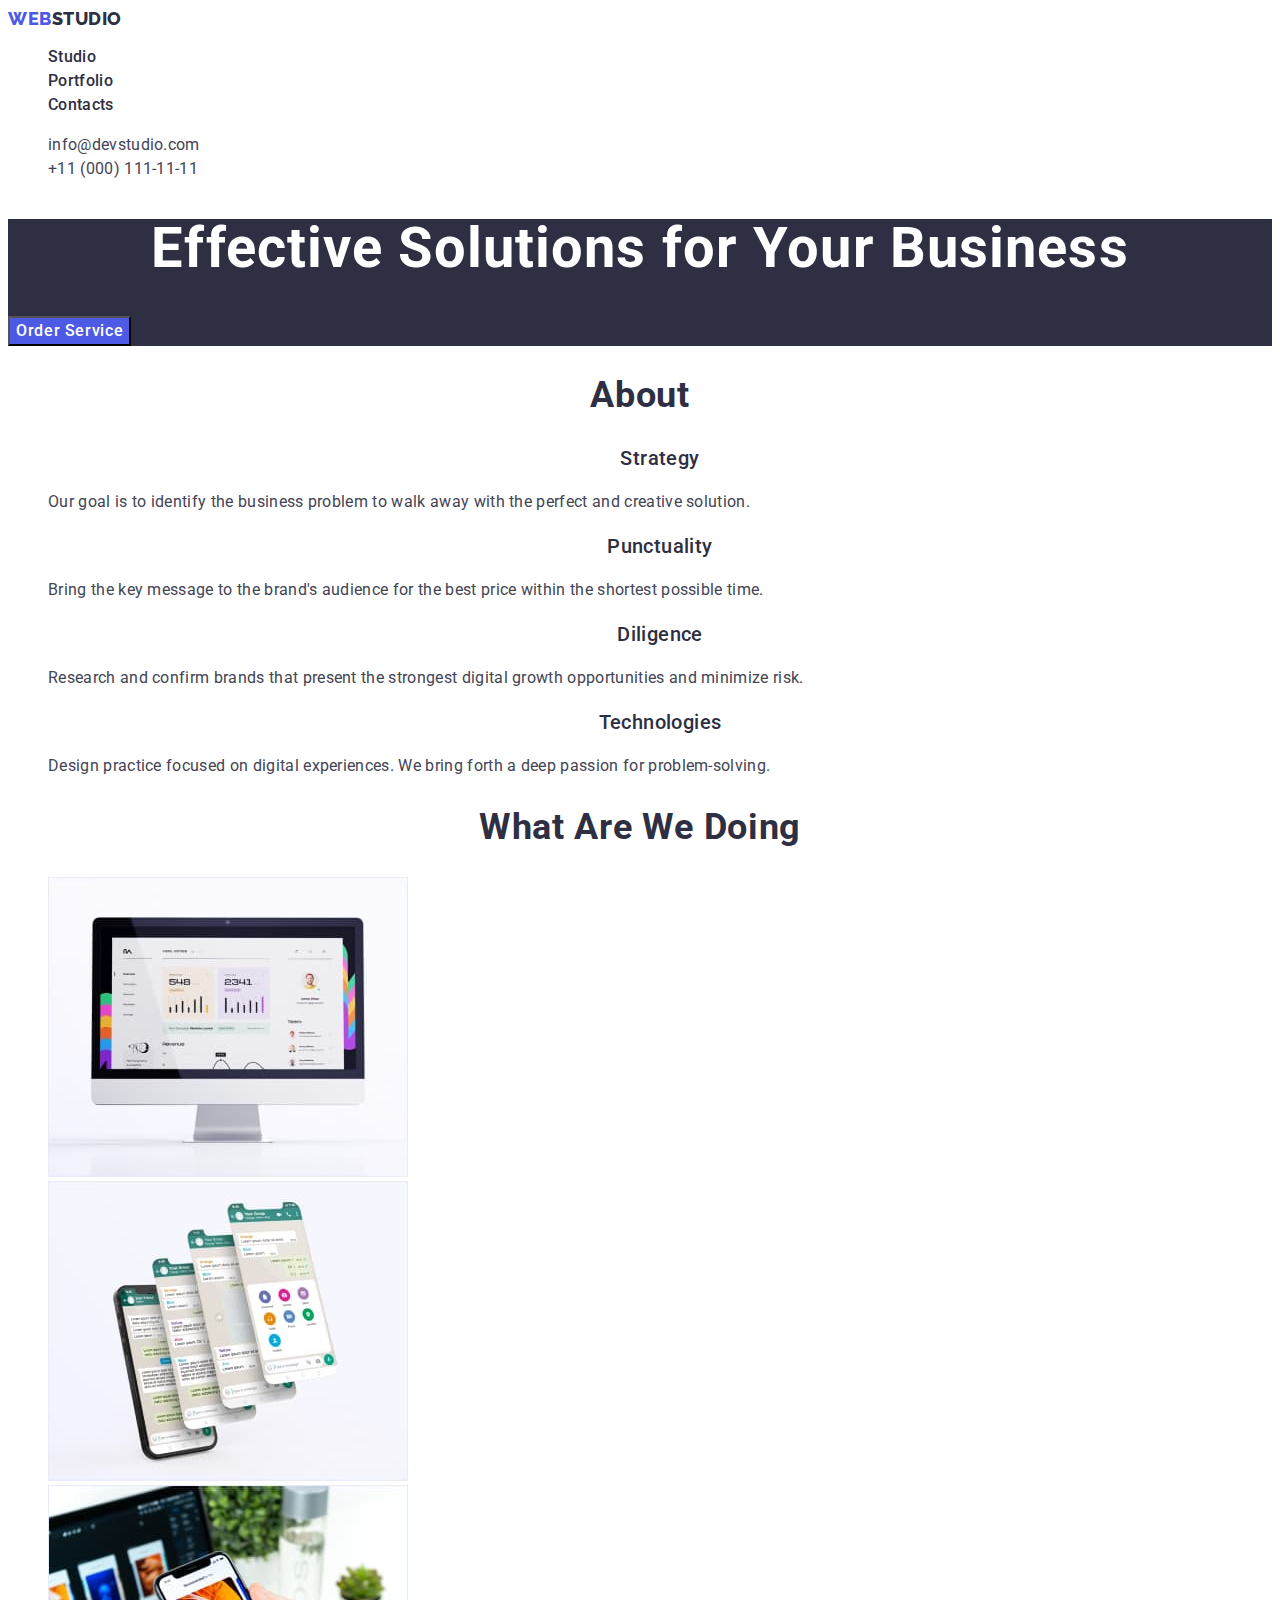
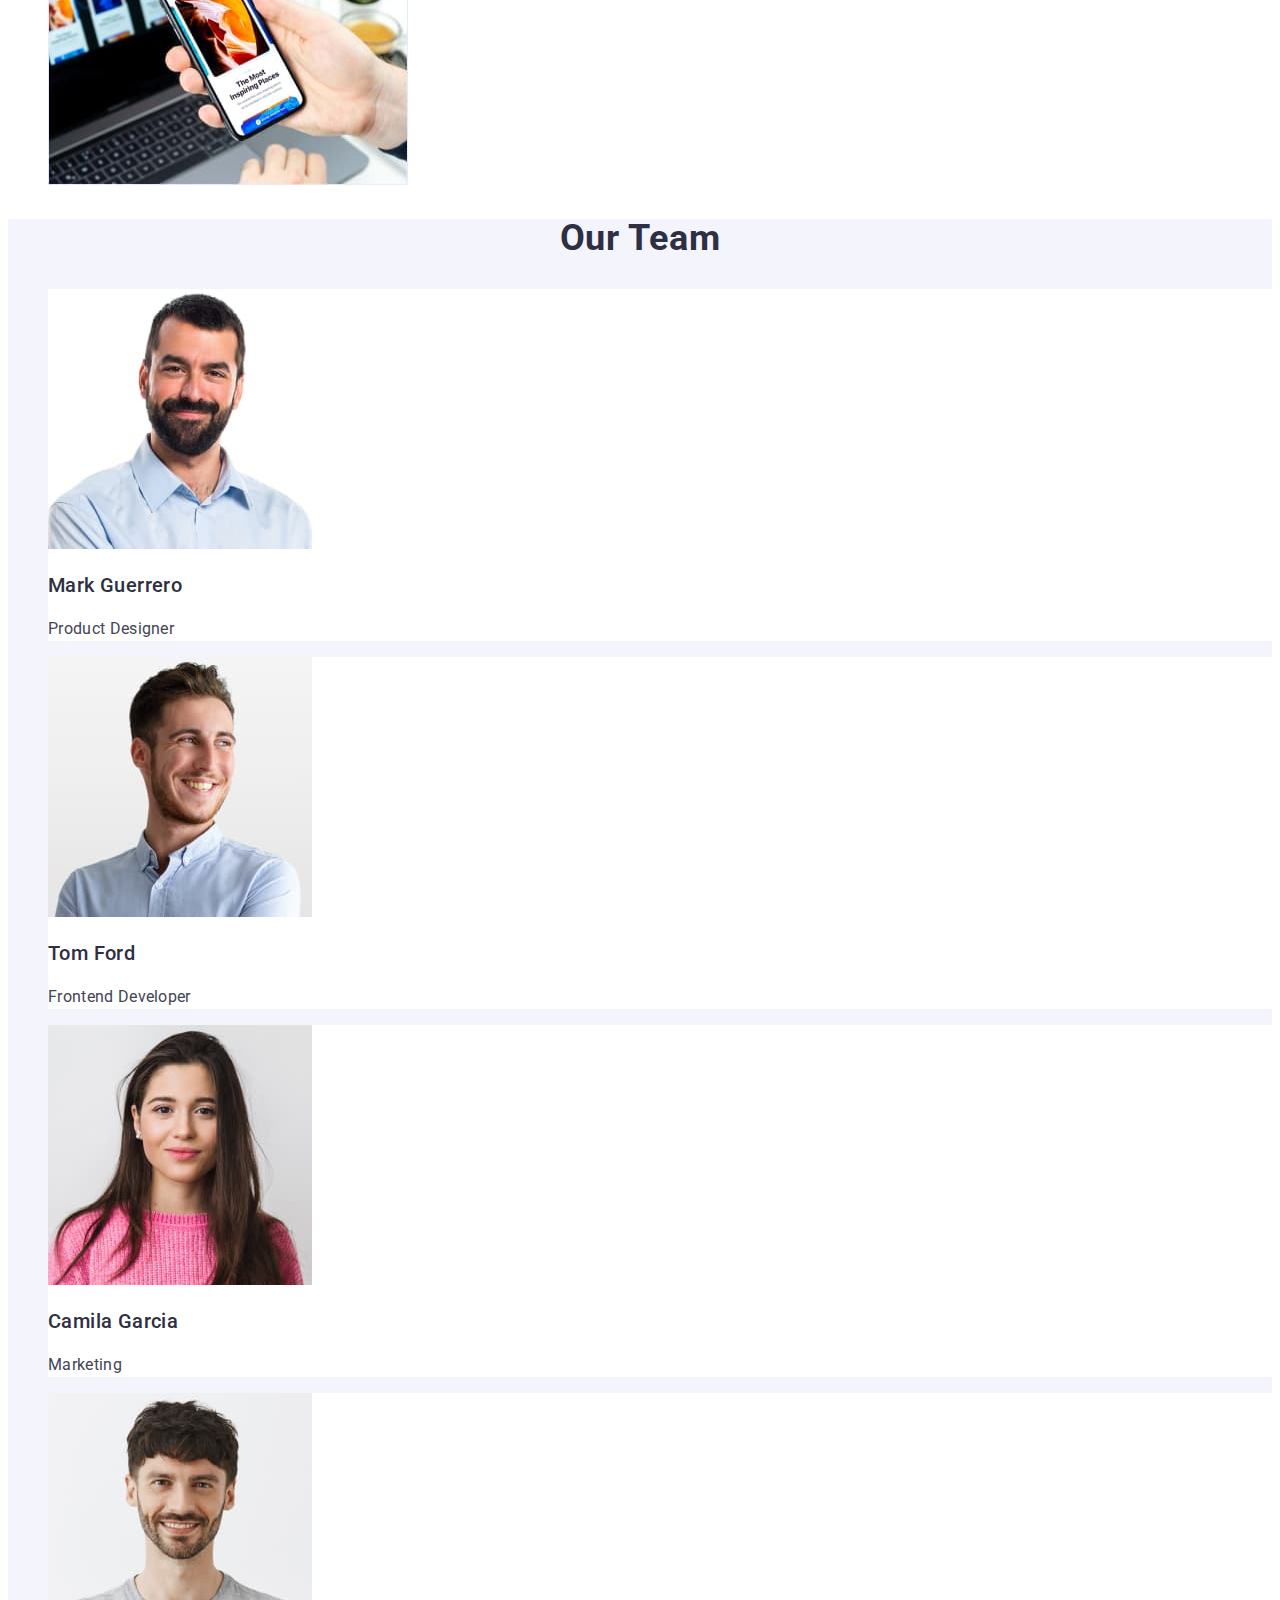
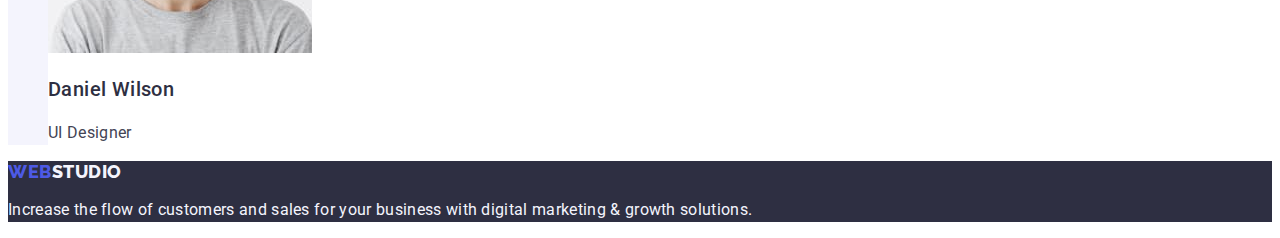
<file: index.html>
<!DOCTYPE html>
<html lang="en">
  <head>
    <meta charset="UTF-8" />
    <meta name="viewport" content="width=device-width, initial-scale=1.0" />
    <title>web studio main page</title>
    <link rel="preconnect" href="https://fonts.googleapis.com" />
    <link rel="preconnect" href="https://fonts.gstatic.com" crossorigin />
    <link
      href="https://fonts.googleapis.com/css2?family=Raleway:wght@800&family=Roboto:wght@400;500;700;900&display=swap"
      rel="stylesheet"
    />
    <link rel="stylesheet" href="./css/styles.css" />
  </head>
  <body>
    <header class="page-header">
      <nav class="page-nav">
        <a href="./index.html" class="logo link"
          >Web<span class="logo-part-txt-header">Studio</span></a
        >
        <ul class="nav-list list">
          <li class="nav-item">
            <a href="./index.html" class="nav-link link">Studio</a>
          </li>
          <li class="nav-item">
            <a href="./portfolio.html" class="nav-link link">Portfolio</a>
          </li>
          <li class="nav-item">
            <a href="" class="nav-link link">Contacts</a>
          </li>
        </ul>
      </nav>

      <address class="header-address">
        <ul class="contacts-list list">
          <li class="contacts-item">
            <a href="mailto:info@devstudio.com" class="contacts-link link"
              >info@devstudio.com</a
            >
          </li>
          <li class="contacts-item">
            <a href="tel:+110001111111" class="contacts-link link"
              >+11 (000) 111-11-11</a
            >
          </li>
        </ul>
      </address>
    </header>

    <main>
      <section class="hero-section">
        <h1 class="hero-title">
          Effective solutions <span class="lowercase-word">for</span> your
          business
        </h1>
        <button type="button" class="primary-button">Order Service</button>
      </section>

      <section class="about-section">
        <h2 class="section-title title-hidden visually-hidden">About</h2>
        <ul class="about-list list">
          <li class="about-item">
            <h3 class="about-title">Strategy</h3>
            <p class="about-text">
              Our goal is to identify the business problem to walk away with the
              perfect and creative solution.
            </p>
          </li>
          <li class="about-item">
            <h3 class="about-title">Punctuality</h3>
            <p class="about-text">
              Bring the key message to the brand's audience for the best price
              within the shortest possible time.
            </p>
          </li>
          <li class="about-item">
            <h3 class="about-title">Diligence</h3>
            <p class="about-text">
              Research and confirm brands that present the strongest digital
              growth opportunities and minimize risk.
            </p>
          </li>
          <li class="about-item">
            <h3 class="about-title">Technologies</h3>
            <p class="about-text">
              Design practice focused on digital experiences. We bring forth a
              deep passion for problem-solving.
            </p>
          </li>
        </ul>
      </section>

      <section class="works-section">
        <h2 class="section-title">What are we doing</h2>
        <ul class="works-list list">
          <li class="works-item">
            <img
              src="./images/computer.jpg"
              alt="computer"
              width="360"
              class="works-img"
            />
          </li>
          <li class="works-item">
            <img
              src="./images/phonescreens.jpg"
              alt="phone screens"
              width="360"
              class="works-img"
            />
          </li>
          <li class="works-item">
            <img
              src="./images/iphone.jpg"
              alt="hand hanging an iphone"
              width="360"
              class="works-img"
            />
          </li>
        </ul>
      </section>

      <section class="team-section">
        <h2 class="section-title">Our Team</h2>
        <ul class="team-list list">
          <li class="team-item">
            <img
              src="./images/mark.jpg"
              alt="middleaged man with dark hair and beard smiling"
              width="264"
              class="team-img"
            />
            <h3 class="team-heading">Mark Guerrero</h3>
            <p class="team-text">Product Designer</p>
          </li>
          <li class="team-item">
            <img
              src="./images/tom.jpg"
              alt="young man smiling"
              width="264"
              class="team-img"
            />
            <h3 class="team-heading">Tom Ford</h3>
            <p class="team-text">Frontend Developer</p>
          </li>
          <li class="team-item">
            <img
              src="./images/camila.jpg"
              alt="beautiful woman in pink sweater smiling"
              width="264"
              class="team-img"
            />
            <h3 class="team-heading">Camila Garcia</h3>
            <p class="team-text">Marketing</p>
          </li>
          <li class="team-item">
            <img
              src="./images/daniel.jpg"
              alt="man with with brown hair smiling"
              width="264"
              class="team-img"
            />
            <h3 class="team-heading">Daniel Wilson</h3>
            <p class="team-text">UI Designer</p>
          </li>
        </ul>
      </section>
    </main>

    <footer class="page-footer">
      <a href="./index.html" class="logo-link-footer link"
        >Web<span class="logo-part-txt-footer">Studio</span></a
      >
      <p class="footer-txt">
        Increase the flow of customers and sales for your business with digital
        marketing & growth solutions.
      </p>
    </footer>
  </body>
</html>
</file>
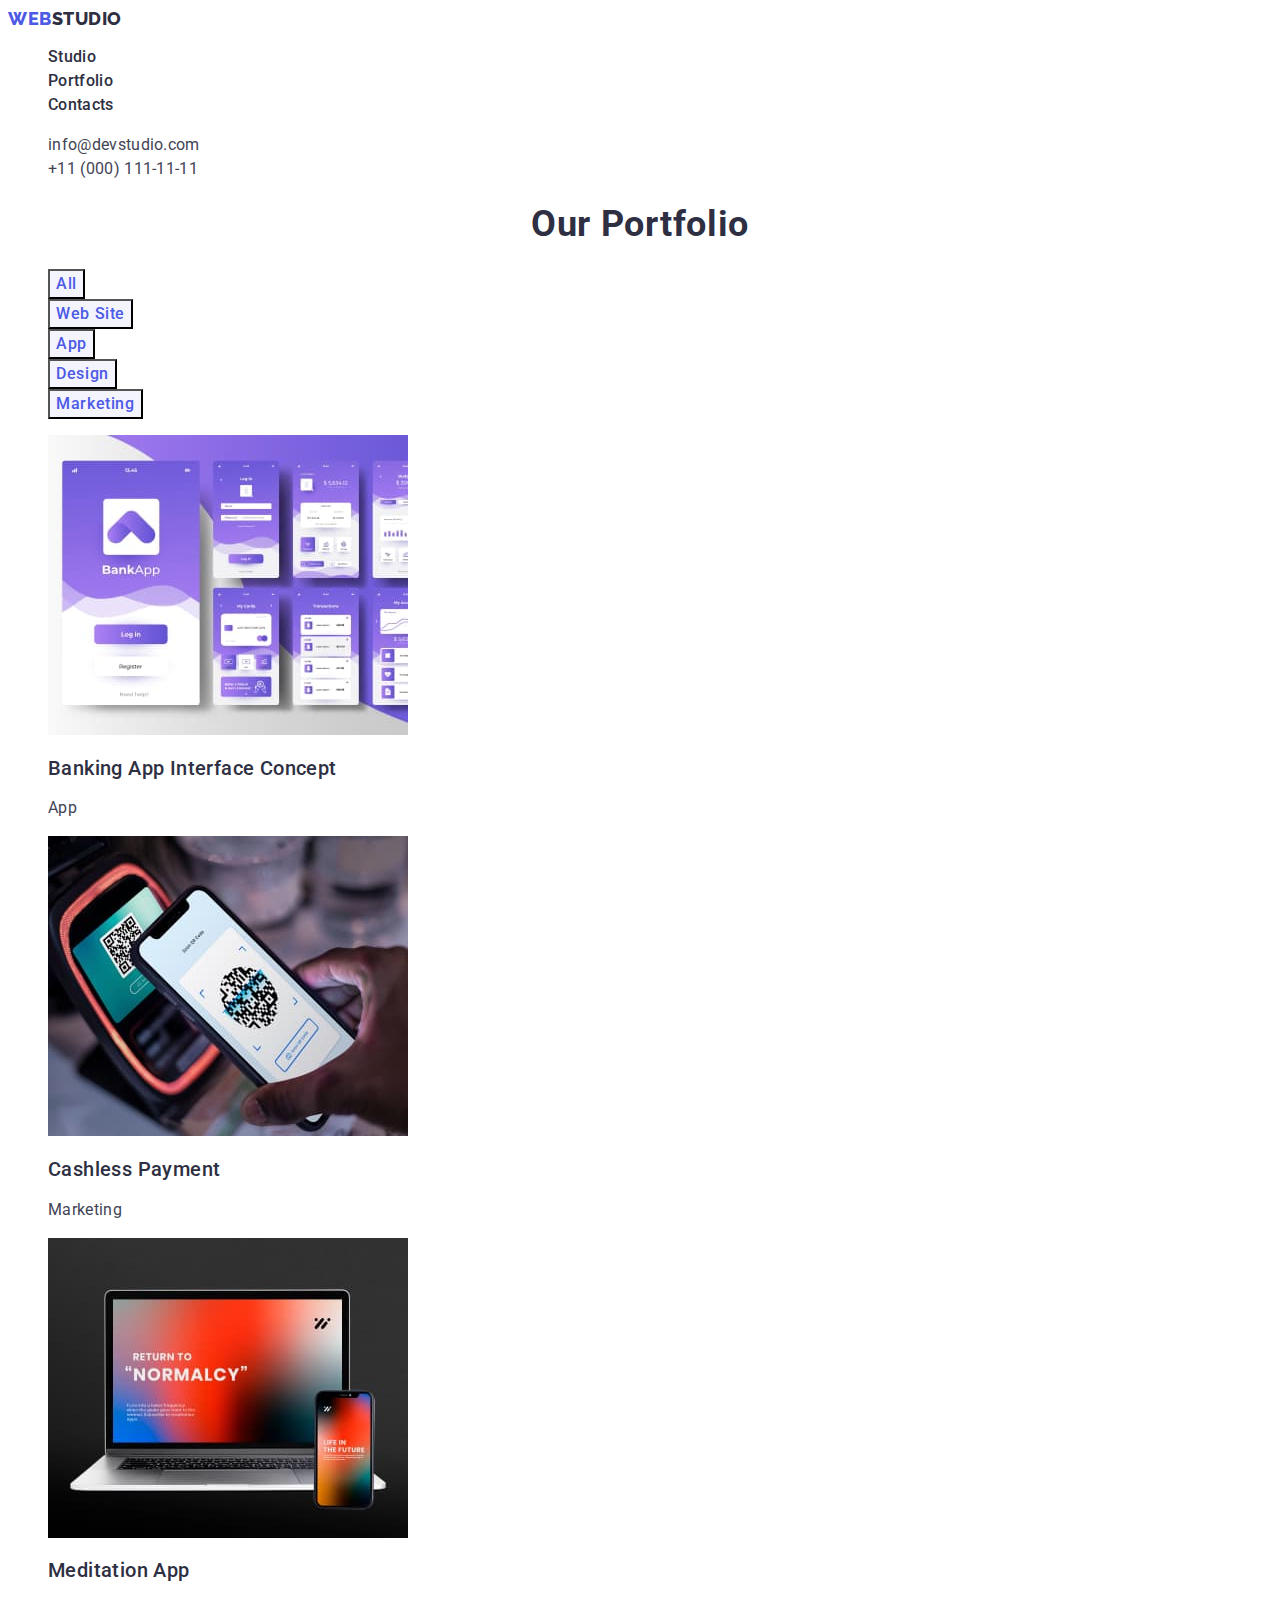
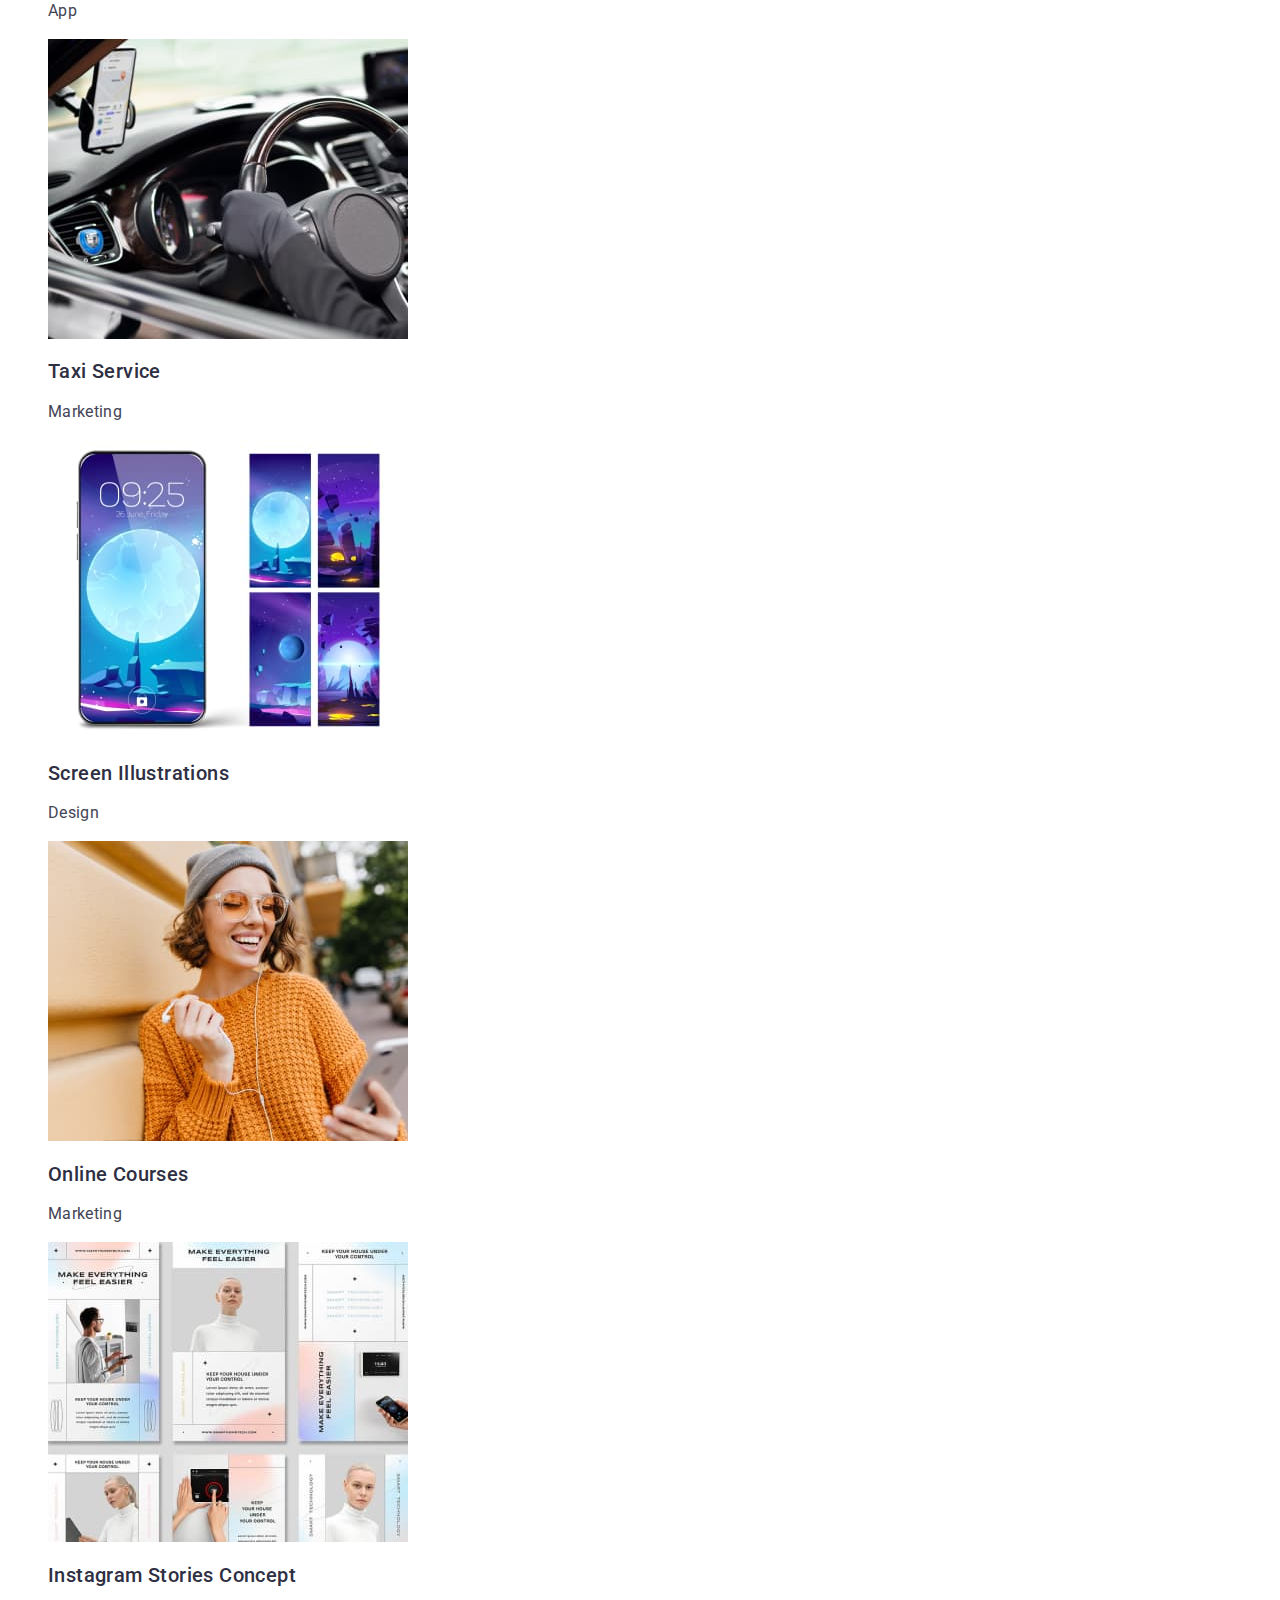
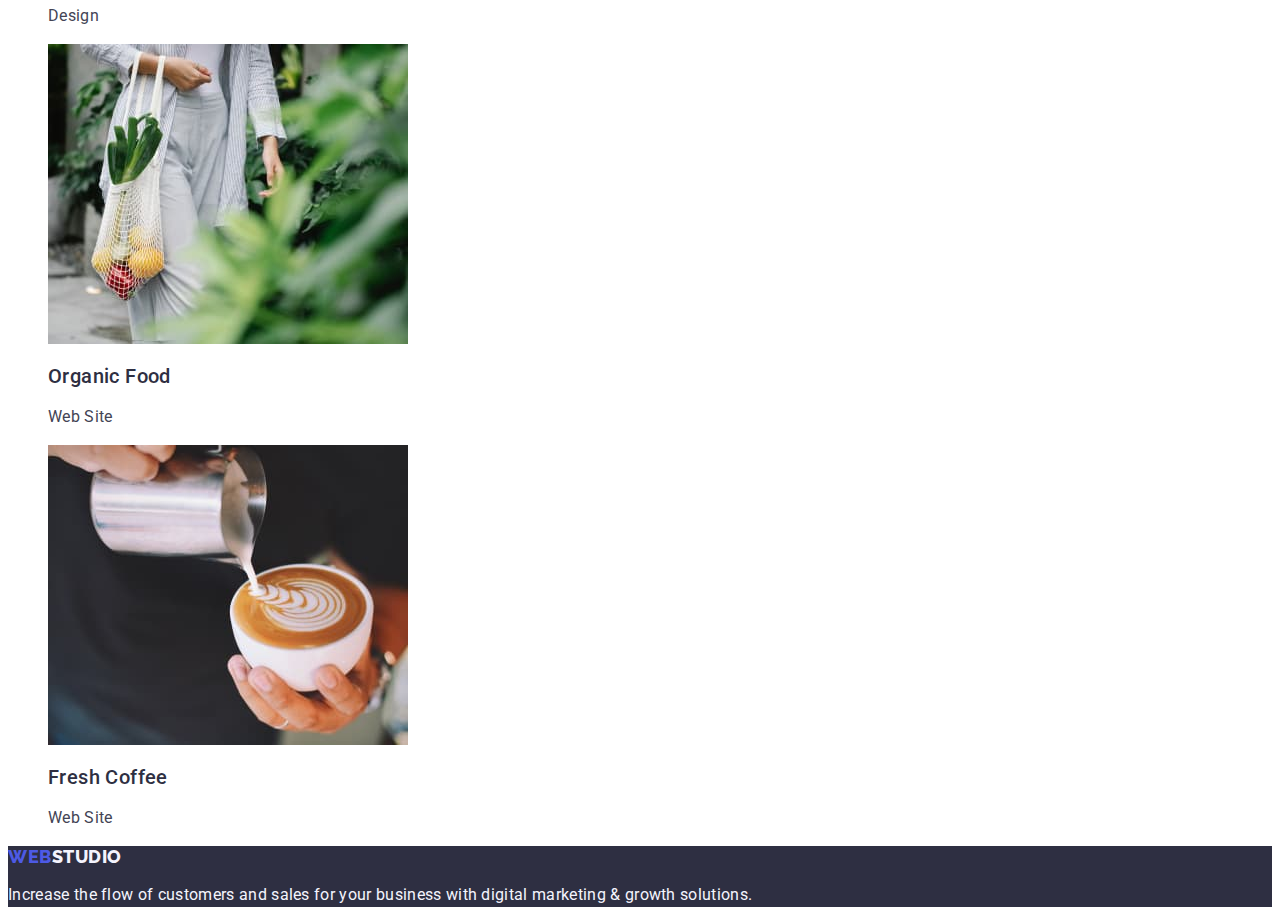
<file: portfolio.html>
<!DOCTYPE html>
<html lang="en">
  <head>
    <meta charset="UTF-8" />
    <meta name="viewport" content="width=device-width, initial-scale=1.0" />
    <title>portfolio page</title>
    <link rel="preconnect" href="https://fonts.googleapis.com" />
    <link rel="preconnect" href="https://fonts.gstatic.com" crossorigin />
    <link
      href="https://fonts.googleapis.com/css2?family=Raleway:wght@800&family=Roboto:wght@400;500;700;900&display=swap"
      rel="stylesheet"
    />
    <link rel="stylesheet" href="./css/styles.css" />
  </head>
  <body>
    <header class="page-header">
      <nav class="page-nav">
        <a href="./index.html" class="logo link"
          >Web<span class="logo-part-txt-header">Studio</span></a
        >
        <ul class="nav-list list">
          <li class="nav-item">
            <a href="./index.html" class="nav-link link">Studio</a>
          </li>
          <li class="nav-item">
            <a href="./portfolio.html" class="nav-link link">Portfolio</a>
          </li>
          <li class="nav-item">
            <a href="" class="nav-link link">Contacts</a>
          </li>
        </ul>
      </nav>

      <address class="header-address">
        <ul class="contacts-list list">
          <li class="contacts-item">
            <a href="mailto:info@devstudio.com" class="contacts-link link"
              >info@devstudio.com</a
            >
          </li>
          <li class="contacts-item">
            <a href="tel:+110001111111" class="contacts-link link"
              >+11 (000) 111-11-11</a
            >
          </li>
        </ul>
      </address>
    </header>
    <main>
      <section class="portfolio-section">
        <h1 class="section-title visually-hidden">Our portfolio</h1>
        <ul class="buttons-list list">
          <li class="btn-list-item">
            <button type="button" class="portfolio-btn">All</button>
          </li>
          <li class="btn-list-item">
            <button type="button" class="portfolio-btn">Web Site</button>
          </li>
          <li class="btn-list-item">
            <button type="button" class="portfolio-btn">App</button>
          </li>
          <li class="btn-list-item">
            <button type="button" class="portfolio-btn">Design</button>
          </li>
          <li class="btn-list-item">
            <button type="button" class="portfolio-btn">Marketing</button>
          </li>
        </ul>
        <ul class="portfolio-cards-list list">
          <li class="cards-item">
            <a href="/portfolio.html" class="link">
              <img
                src="./images/portfolio-1.jpg"
                alt="screens of bank app"
                width="360"
              />
              <h2 class="card-heading">Banking App Interface Concept</h2>
              <p class="card-text">App</p>
            </a>
          </li>
          <li class="cards-item">
            <a href="/portfolio.html" class="link">
              <img
                src="./images/portfolio-2.jpg"
                alt="smartphone with qr-code and terminal"
                width="360"
              />
              <h2 class="card-heading">Cashless Payment</h2>
              <p class="card-text">Marketing</p>
            </a>
          </li>
          <li class="cards-item">
            <a href="./portfolio.html" class="link">
              <img
                src="./images/portfolio-3.jpg"
                alt="mockups of laptop and smartphone with open app on displays"
                width="360"
              />
              <h2 class="card-heading">Meditation App</h2>
              <p class="card-text">App</p>
            </a>
          </li>
          <li class="cards-item">
            <a href="/portfolio.html" class="link">
              <img
                src="./images/portfolio-4.jpg"
                alt="somebody driving car withopen navigator appon the screen of smartphone"
                width="360"
              />
              <h2 class="card-heading">Taxi Service</h2>
              <p class="card-text">Marketing</p>
            </a>
          </li>
          <li class="cards-item">
            <a href="/portfolio.html" class="link">
              <img
                src="./images/portfolio-5.jpg"
                alt="screens of smartphone with moon's landscape wallpapers"
                width="360"
              />
              <h2 class="card-heading">Screen Illustrations</h2>
              <p class="card-text">Design</p>
            </a>
          </li>
          <li class="cards-item">
            <a href="/portfolio.html" class="link">
              <img
                src="./images/portfolio-6.jpg"
                alt="smiling girl with headphones, hanging smartphone and watching on the display"
                width="360"
              />
              <h2 class="card-heading">Online Courses</h2>
              <p class="card-text">Marketing</p>
            </a>
          </li>
          <li class="cards-item">
            <a href="/portfolio.html" class="link">
              <img
                src="./images/portfolio-7.jpg"
                alt="screens of the application"
                width="360"
              />
              <h2 class="card-heading">Instagram Stories Concept</h2>
              <p class="card-text">Design</p>
            </a>
          </li>
          <li class="cards-item">
            <a href="/portfolio.html" class="link">
              <img
                src="./images/portfolio-8.jpg"
                alt="women carrying fruits and veggies in the bag"
                width="360"
              />
              <h2 class="card-heading">Organic Food</h2>
              <p class="card-text">Web Site</p>
            </a>
          </li>
          <li class="cards-item">
            <a href="/portfolio.html" class="link">
              <img
                src="./images/portfolio-9.jpg"
                alt="somebodys' hands making cappuccino"
                width="360"
              />
              <h2 class="card-heading">Fresh Coffee</h2>
              <p class="card-text">Web Site</p>
            </a>
          </li>
        </ul>
      </section>
    </main>
    <footer class="page-footer">
      <a href="./index.html" class="logo-link-footer link"
        >Web<span class="logo-part-txt-footer">Studio</span></a
      >
      <p class="footer-txt">
        Increase the flow of customers and sales for your business with digital
        marketing & growth solutions.
      </p>
    </footer>
  </body>
</html>
</file>
<file: css/styles.css>
:root {
  --main-white-color: #ffffff;
  --main-black-color: #2e2f42;
  --body-txt-grey-color: #434455;
  --light-grey-color: #f4f4fd;
  --accent-color-normal: #4d5ae5;
  --accent-color-hover: #404bbf;
}

body {
  font-family: "Roboto", sans-serif;
  letter-spacing: 0.02em;
  color: var(--body-txt-grey-color);
  background-color: var(--main-white-color);
}

.list {
  list-style: none;
}

.link {
  text-decoration: none;
  font-style: normal;
}

/* STUDIO */

/* Header styles */

.logo {
  font-family: "Raleway", sans-serif;
  font-size: 18px;
  font-weight: 800;
  line-height: 1.17;
  letter-spacing: 0.03em;
  text-transform: uppercase;
  color: var(--accent-color-normal);
}

.logo-part-txt-header {
  color: var(--main-black-color);
}

.nav-link {
  font-weight: 500;
  font-size: 16px;
  line-height: 1.5;
  letter-spacing: 0.02em;
  color: var(--main-black-color);
}

.nav-link:hover,
.nav-link:focus {
  color: var(--accent-color-hover);
}

.contacts-link {
  color: #434455;
  font-size: 16px;
  line-height: calc(24 / 16);
}

.contacts-link:hover,
.contacts-link:focus {
  color: var(--accent-color-hover);
}

.header-address {
  font-style: normal;
}

/* Hero section */

.hero-section {
  background-color: var(--main-black-color);
}

.hero-title {
  font-size: 56px;
  line-height: 1.07;
  letter-spacing: 0.02em;
  text-align: center;
  text-transform: capitalize;
  color: var(--main-white-color);
}

.lowercase-word {
  text-transform: lowercase;
}

.primary-button {
  font-family: "Roboto", sans-serif;
  font-weight: 500;
  font-size: 16px;
  line-height: calc(24 / 16);
  letter-spacing: 0.04em;
  color: var(--main-white-color);
  background-color: var(--accent-color-normal);
}

.primary-button:hover,
.primary-button:focus {
  cursor: pointer;
  background-color: var(--accent-color-hover);
}

/* About section */

.about-title {
  font-weight: 500;
  font-size: 20px;
  line-height: 1.2;
  text-align: center;
  letter-spacing: 0.02em;
  color: var(--main-black-color);
}

.about-text {
  font-size: 16px;
  line-height: calc(24 / 16);
}

/* what we do section (Works) */

/* Team section */

.team-section {
  background-color: var(--light-grey-color);
}

.team-item {
  background-color: var(--main-white-color);
}

.section-title {
  font-size: 36px;
  line-height: 1.11;
  text-align: center;
  letter-spacing: 0.02em;
  text-transform: capitalize;
  color: var(--main-black-color);
}

.team-heading {
  font-weight: 500;
  font-size: 20px;
  line-height: 1.2;
  letter-spacing: 0.02em;
  color: var(--main-black-color);
}

.team-text {
  font-size: 16px;
  line-height: calc(24 / 16);
}

/* Footer styles */

.page-footer {
  background-color: var(--main-black-color);
}

.logo-link-footer {
  font-family: "Raleway", sans-serif;
  font-size: 18px;
  font-weight: 800;
  line-height: 1.17;
  letter-spacing: 0.03em;
  text-transform: uppercase;
  color: var(--accent-color-normal);
}

.logo-part-txt-footer {
  color: var(--light-grey-color);
}

.footer-txt {
  font-size: 16px;
  line-height: calc(24 / 16);
  color: var(--light-grey-color);
}

/* PORTFOLIO */

/* Cards section */

.portfolio-btn {
  font-family: "Roboto", sans-serif;
  font-weight: 500;
  font-size: 16px;
  line-height: calc(24 / 16);
  letter-spacing: 0.04em;
  text-transform: capitalize;
  color: var(--accent-color-normal);
  background-color: var(--light-grey-color);
}

.portfolio-btn:hover,
.portfolio-btn:focus {
  cursor: pointer;
  color: var(--main-white-color);
  background-color: var(--accent-color-hover);
}

.card-heading {
  font-weight: 500;
  font-size: 20px;
  line-height: 1.2;
  letter-spacing: 0.02em;
  text-transform: capitalize;
  color: var(--main-black-color);
}

.card-text {
  font-size: 16px;
  line-height: calc(24 / 16);
  text-transform: capitalize;
  color: var(--body-txt-grey-color);
}
</file>
